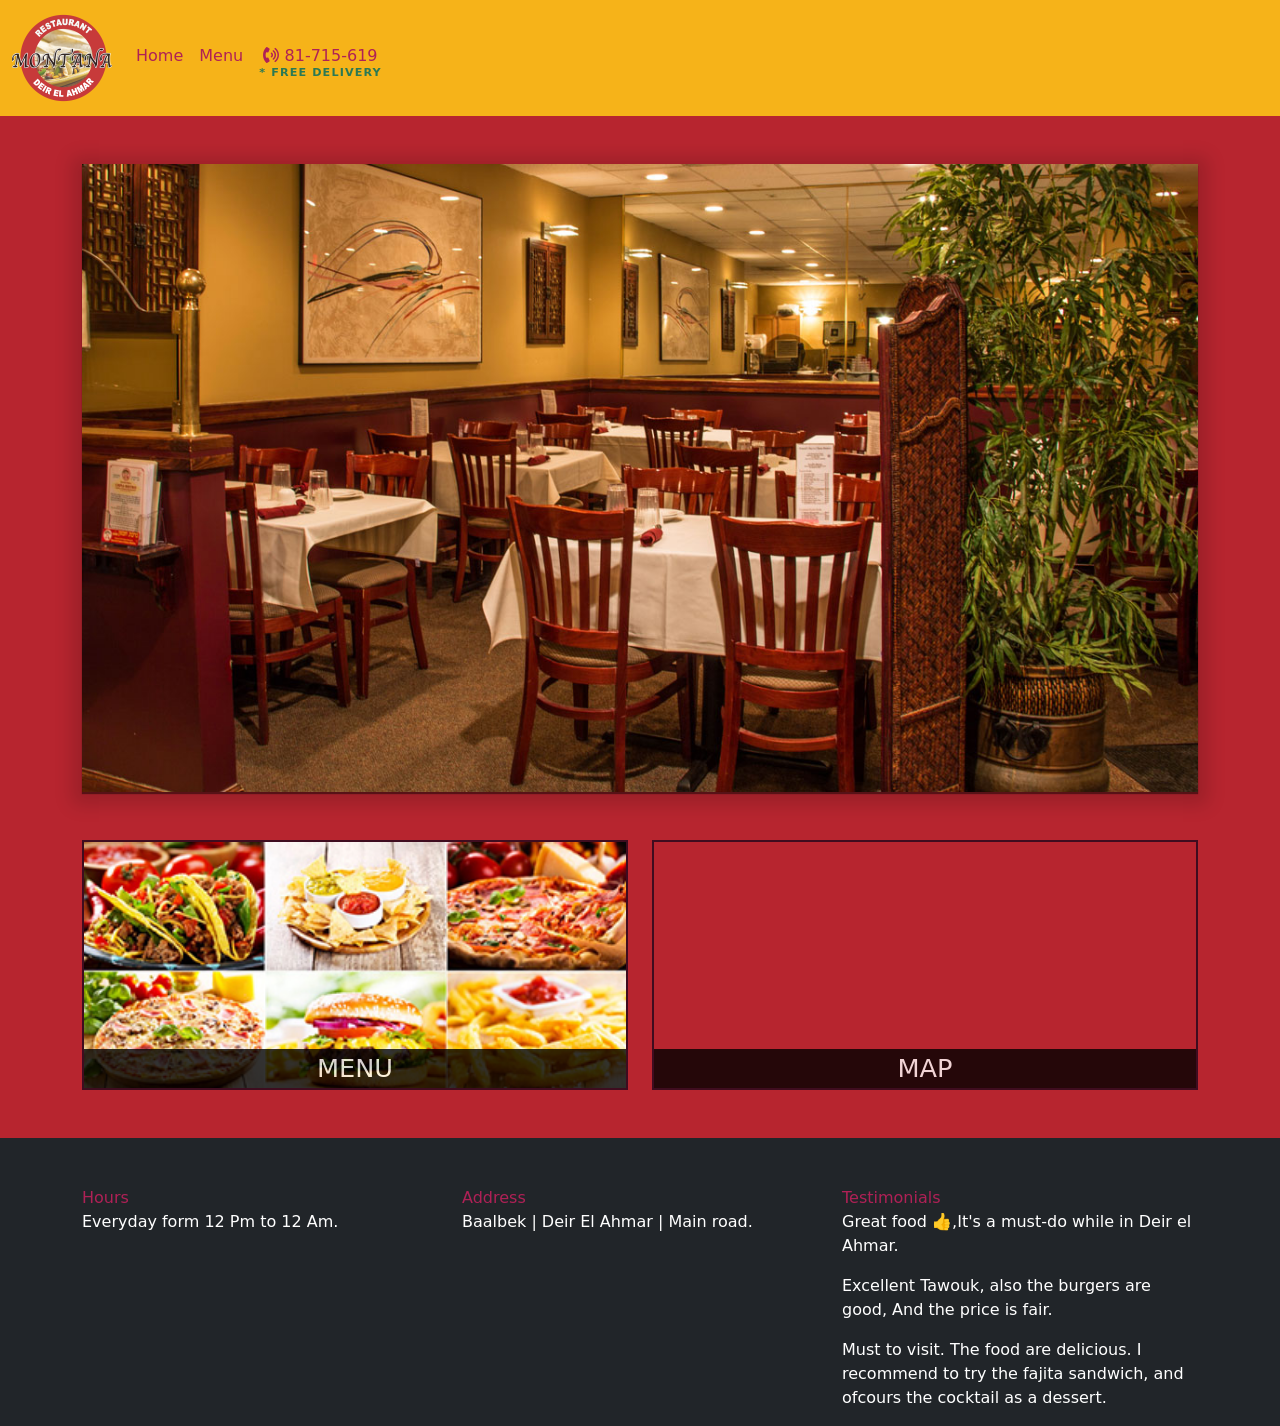
<file: index.html>
<!DOCTYPE html>
<html lang="en">

<head>
    <meta charset="utf-8" />
    <meta http-equiv="X-UA-compatible" content="IE=edge" />
    <meta name="viewport" content="width=device-width, initial-scale=1" />
    <title>Montana Snack</title>
    <link rel="stylesheet" href="css/styles.css" />
    <link href="https://fonts.googleapis.com/css?family=Oxygen:300,400,700&display=swap" rel="stylesheet" />
    <link href="https://cdn.jsdelivr.net/npm/bootstrap@5.0.2/dist/css/bootstrap.min.css" rel="stylesheet" integrity="sha384-EVSTQN3/azprG1Anm3QDgpJLIm9Nao0Yz1ztcQTwFspd3yD65VohhpuuCOmLASjC" crossorigin="anonymous" />
    <link rel="stylesheet" href="https://cdnjs.cloudflare.com/ajax/libs/font-awesome/6.0.0-beta2/css/all.min.css" integrity="sha512-YWzhKL2whUzgiheMoBFwW8CKV4qpHQAEuvilg9FAn5VJUDwKZZxkJNuGM4XkWuk94WCrrwslk8yWNGmY1EduTA==" crossorigin="anonymous" referrerpolicy="no-referrer"
    />
</head>

<body>

    <nav id="header-nav" class="navbar navbar-expand-sm navbar-light bg-primary">
        <div class="container-fluid">
            <img src="images/montana-logo.png" alt="" width="100px">
            <a class="navbar-brand" href="index.html"></a>
            <button class="navbar-toggler" type="button" data-bs-toggle="collapse" data-bs-target="#navbarNav" aria-controls="navbarNav" aria-expanded="false" aria-label="Toggle navigation">
				<span class="navbar-toggler-icon"></span>
			</button>
            <div class="collapse navbar-collapse" id="navbarNav">
                <div class="navbar-nav text-center">
                    <a class="nav-link active wine-color rounded" aria-current="page" href="index.html">Home</a>
                    <a class="nav-link active wine-color rounded" aria-current="page" href="menu-categories.html">Menu</a>
                    <a id="call-btn" class="nav-link rounded p-sm-2 d-sm-block wine-color" href="tel:81-715-619">
                        <span><i class="fas fa-phone-volume"></i></span> 81-715-619
                        <span id="xs-deliver" class="text-center visible-xs d-block">
							* Free Delivery
						</span>
                    </a>
                </div>
            </div>
        </div>
    </nav>

    <div class="container mt-5">
        <div class="mb-5 shadow-box">
            <img src="images/jumbotron_1200.jpg" alt="picutre of the resturant" class="w-100" />
        </div>

        <div id="home-tiles" class="row">
            <div class="col-md-6 col-sm-12">
                <a href="menu-categories.html">
                    <div id="menu-tile">
                        <img src="images/menu-tile.jpg" alt="" class="w-100">
                        <span>menu</span></div>
                </a>
            </div>
            <div class="col-md-6 col-sm-12">
                <a href="https://goo.gl/maps/vPe1sFt5Doreq4SVA" target="_blank">
                    <div id="map-tile">
                        <iframe src="https://www.google.com/maps/embed?pb=!1m18!1m12!1m3!1d105723.64668467492!2d36.113269246273774!3d34.09862536042944!2m3!1f0!2f0!3f0!3m2!1i1024!2i768!4f13.1!3m3!1m2!1s0x1522083609a61d97%3A0x10f3f56c062c01a1!2sMontana%20Snack!5e0!3m2!1sen!2slb!4v1574235359911!5m2!1sen!2slb"
                            width="100%" height="250" frameborder="0" style="border: 0" allowfullscreen=""></iframe>
                        <span>map</span>
                    </div>
                </a>
            </div>
        </div>
    </div>

    <footer class="bg-dark text-white pt-5">
        <div class="container">
            <div class="row text-center text-sm-start">
                <section class="col-sm-4">
                    <span class="wine-color font-weight-bold h6">Hours</span><br /> Everyday form 12 Pm to 12 Am.
                    <hr class="d-sm-none" />
                </section>
                <section class="col-sm-4">
                    <span class="wine-color font-weight-bold h6">Address</span><br /> Baalbek | Deir El Ahmar | Main road.
                    <hr class="d-sm-none" />
                </section>
                <section class="col-sm-4">
                    <span class="wine-color font-weight-bold h6">Testimonials</span><br />
                    <p>Great food 👍,It's a must-do while in Deir el Ahmar.</p>
                    <p>
                        Excellent Tawouk, also the burgers are good, And the price is fair.
                    </p>
                    <p>
                        Must to visit. The food are delicious. I recommend to try the fajita sandwich, and ofcours the cocktail as a dessert.
                    </p>
                </section>
            </div>
        </div>
    </footer>

    <script src="https://cdn.jsdelivr.net/npm/bootstrap@5.0.2/dist/js/bootstrap.bundle.min.js" integrity="sha384-MrcW6ZMFYlzcLA8Nl+NtUVF0sA7MsXsP1UyJoMp4YLEuNSfAP+JcXn/tWtIaxVXM" crossorigin="anonymous"></script>
</body>

</html>
</file>
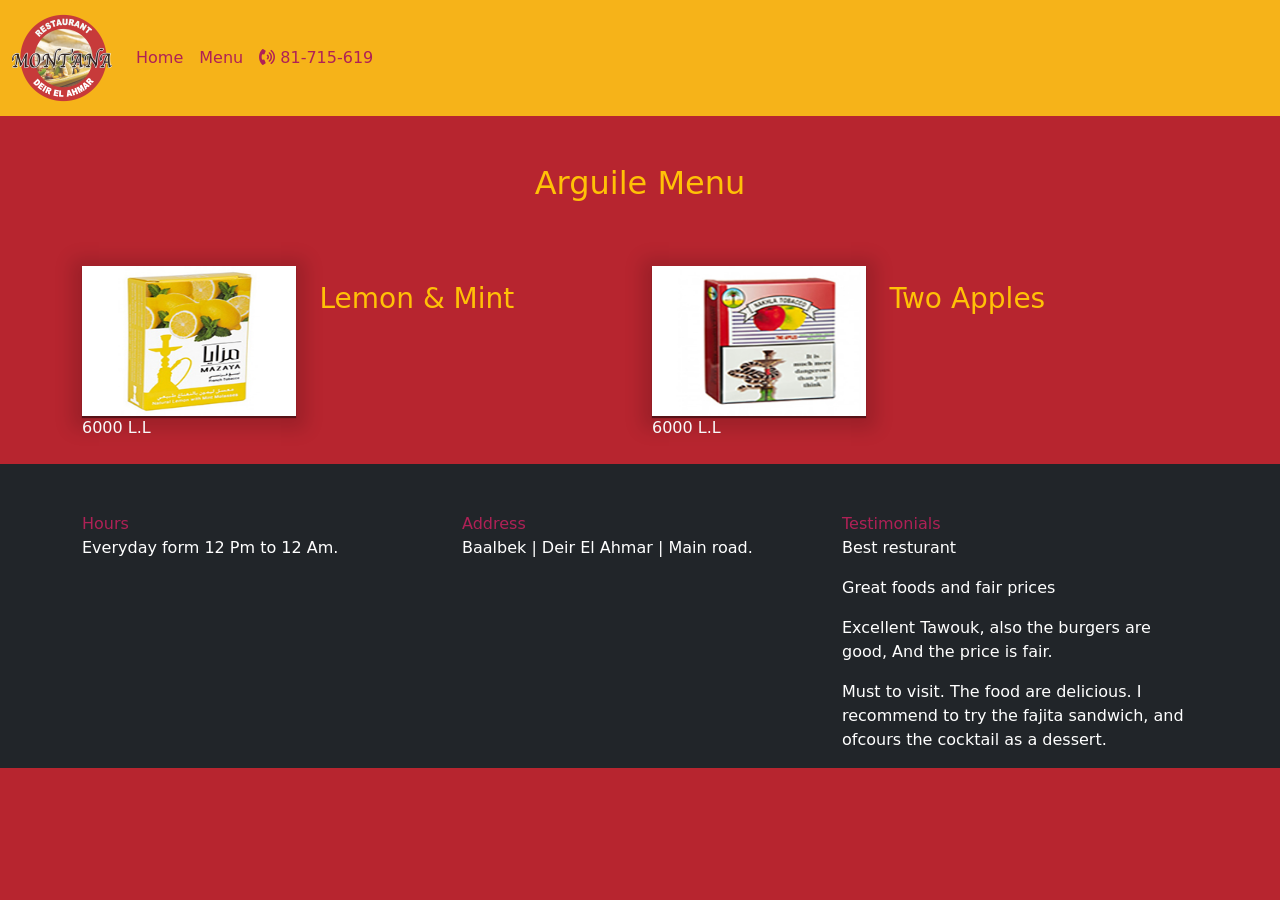
<file: Arguile-menu.html>
<!DOCTYPE html>
<html lang="en">

<head>
    <meta charset="utf-8" />
    <meta http-equiv="X-UA-compatible" content="IE=edge" />
    <meta name="viewport" content="width=device-width, initial-scale=1" />
    <title>Broasted Menu</title>
    <link rel="stylesheet" href="css/styles.css" />
    <link href="https://fonts.googleapis.com/css?family=Oxygen:300,400,700&display=swap" rel="stylesheet" />
    <link href="https://cdn.jsdelivr.net/npm/bootstrap@5.0.2/dist/css/bootstrap.min.css" rel="stylesheet" integrity="sha384-EVSTQN3/azprG1Anm3QDgpJLIm9Nao0Yz1ztcQTwFspd3yD65VohhpuuCOmLASjC" crossorigin="anonymous" />
    <link rel="stylesheet" href="https://cdnjs.cloudflare.com/ajax/libs/font-awesome/6.0.0-beta2/css/all.min.css" integrity="sha512-YWzhKL2whUzgiheMoBFwW8CKV4qpHQAEuvilg9FAn5VJUDwKZZxkJNuGM4XkWuk94WCrrwslk8yWNGmY1EduTA==" crossorigin="anonymous" referrerpolicy="no-referrer"
    />
</head>

<body>
    <nav id="header-nav" class="navbar navbar-expand-sm navbar-light bg-primary">
        <div class="container-fluid">
            <a href="index.html"><img src="images/montana-logo.png" alt="" width="100px"></a>
            <a class="navbar-brand" href="index.html"></a>
            <button class="navbar-toggler" type="button" data-bs-toggle="collapse" data-bs-target="#navbarNav" aria-controls="navbarNav" aria-expanded="false" aria-label="Toggle navigation">
				<span class="navbar-toggler-icon"></span>
			</button>
            <div class="collapse navbar-collapse" id="navbarNav">
                <div class="navbar-nav text-center">
                    <a class="nav-link active wine-color rounded" aria-current="page" href="index.html">Home</a>
                    <a class="nav-link active wine-color rounded" aria-current="page" href="menu-categories.html">Menu</a>
                    <a id="call-btn" class="nav-link rounded p-sm-2 d-sm-block wine-color" href="tel:81-715-619">
                        <span><i class="fas fa-phone-volume"></i></span> 81-715-619
                        <span id="xs-deliver" class="text-center d-sm-none m-auto d-block">
							* Free Delivery
						</span>
                    </a>
                </div>
            </div>
        </div>
    </nav>

    <h2 class="text-center mt-5 text-warning">Arguile Menu</h2>

    <div class="container mt-3 text-light">
        <section class="row">
            <div class="text-center text-sm-start col-md-6 mt-5">
                <div class="row">
                    <div class="col-sm-5">
                        <div class="w-sm-50">
                            <img class="shadow-box w-100" width="250" height="150" src="images/menu/arguile/arguile-lemon-mint.jpg" alt="Item">
                        </div>
                        <div class="menu-item-price">6000 L.L</div>
                    </div>
                    <div class="col-sm-7 mt-3">
                        <h3 class="text-warning">Lemon &amp; Mint</h3>
                    </div>
                </div>
                <hr class="d-sm-none m-auto">
            </div>

            <div class="text-center text-sm-start col-md-6 mt-5">
                <div class="row">
                    <div class="col-sm-5">
                        <div class="w-sm-50">
                            <img class="shadow-box w-100" width="250" height="150" src="images/menu/arguile/arguile-two-apples.jpg" alt="Item">
                        </div>
                        <div class="menu-item-price">6000 L.L</div>
                    </div>
                    <div class="col-sm-7 mt-3">
                        <h3 class="text-warning">Two Apples</h3>
                    </div>
                </div>
                <hr class="d-sm-none m-auto">
            </div>
        </section>
    </div>

    <footer class="bg-dark text-white pt-5 mt-4">
        <div class="container">
            <div class="row text-center text-sm-start">
                <section class="col-sm-4">
                    <span class="wine-color font-weight-bold h6">Hours</span><br /> Everyday form 12 Pm to 12 Am.
                    <hr class="d-sm-none" />
                </section>
                <section class="col-sm-4">
                    <span class="wine-color font-weight-bold h6">Address</span><br /> Baalbek | Deir El Ahmar | Main road.
                    <hr class="d-sm-none" />
                </section>
                <section class="col-sm-4">
                    <span class="wine-color font-weight-bold h6">Testimonials</span><br />
                    <p>Best resturant</p>
                    <p>Great foods and fair prices</p>
                    <p>
                        Excellent Tawouk, also the burgers are good, And the price is fair.
                    </p>
                    <p>
                        Must to visit. The food are delicious. I recommend to try the fajita sandwich, and ofcours the cocktail as a dessert.
                    </p>
                </section>
            </div>
        </div>
    </footer>

    <script src="https://cdn.jsdelivr.net/npm/bootstrap@5.0.2/dist/js/bootstrap.bundle.min.js" integrity="sha384-MrcW6ZMFYlzcLA8Nl+NtUVF0sA7MsXsP1UyJoMp4YLEuNSfAP+JcXn/tWtIaxVXM" crossorigin="anonymous"></script>

</body>

</html>
</file>
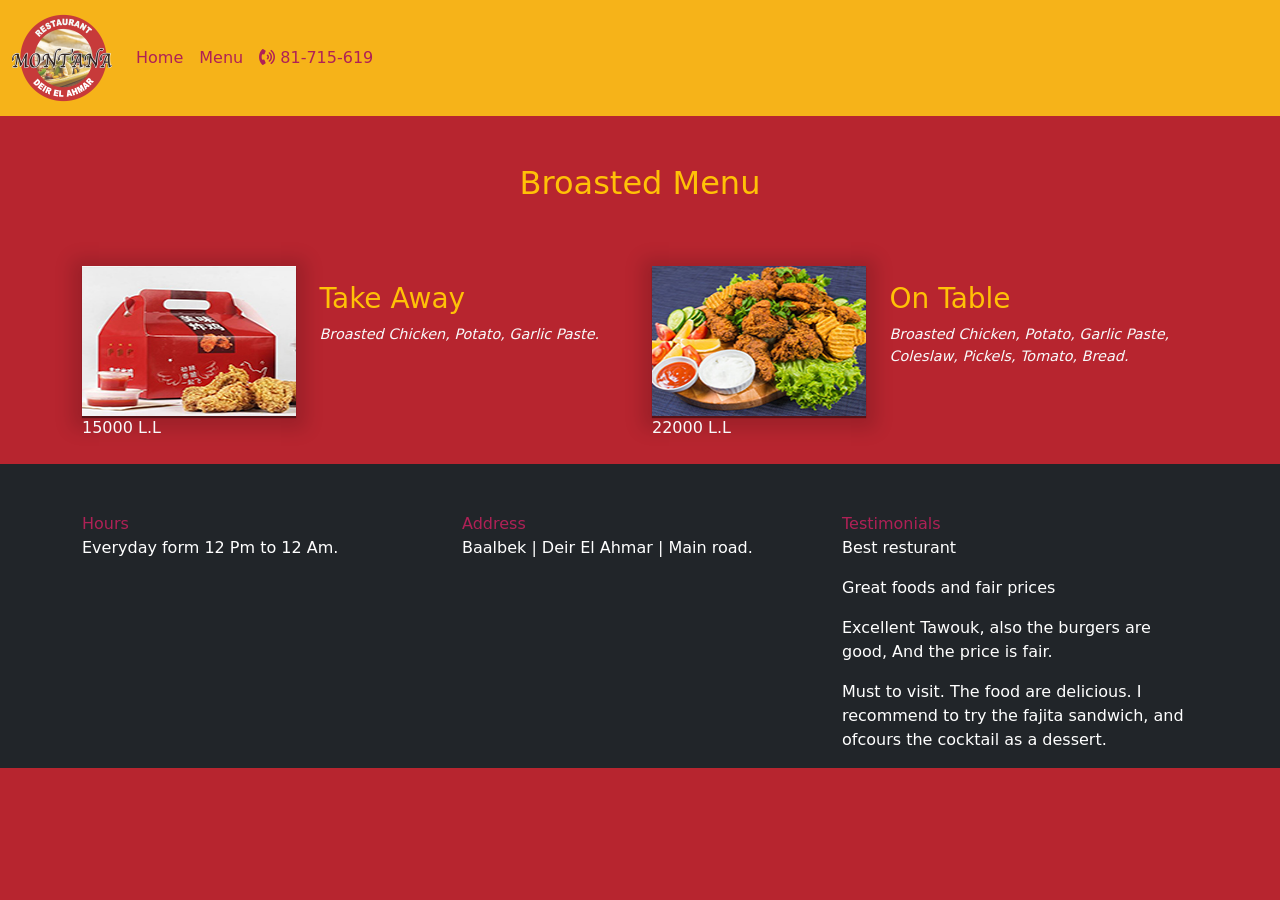
<file: Broasted-menu.html>
<!DOCTYPE html>
<html lang="en">

<head>
    <meta charset="utf-8" />
    <meta http-equiv="X-UA-compatible" content="IE=edge" />
    <meta name="viewport" content="width=device-width, initial-scale=1" />
    <title>Broasted Menu</title>
    <link rel="stylesheet" href="css/styles.css" />
    <link href="https://fonts.googleapis.com/css?family=Oxygen:300,400,700&display=swap" rel="stylesheet" />
    <link href="https://cdn.jsdelivr.net/npm/bootstrap@5.0.2/dist/css/bootstrap.min.css" rel="stylesheet" integrity="sha384-EVSTQN3/azprG1Anm3QDgpJLIm9Nao0Yz1ztcQTwFspd3yD65VohhpuuCOmLASjC" crossorigin="anonymous" />
    <link rel="stylesheet" href="https://cdnjs.cloudflare.com/ajax/libs/font-awesome/6.0.0-beta2/css/all.min.css" integrity="sha512-YWzhKL2whUzgiheMoBFwW8CKV4qpHQAEuvilg9FAn5VJUDwKZZxkJNuGM4XkWuk94WCrrwslk8yWNGmY1EduTA==" crossorigin="anonymous" referrerpolicy="no-referrer"
    />
</head>

<body>
    <nav id="header-nav" class="navbar navbar-expand-sm navbar-light bg-primary">
        <div class="container-fluid">
            <a href="index.html"><img src="images/montana-logo.png" alt="" width="100px"></a>
            <a class="navbar-brand" href="index.html"></a>
            <button class="navbar-toggler" type="button" data-bs-toggle="collapse" data-bs-target="#navbarNav" aria-controls="navbarNav" aria-expanded="false" aria-label="Toggle navigation">
				<span class="navbar-toggler-icon"></span>
			</button>
            <div class="collapse navbar-collapse" id="navbarNav">
                <div class="navbar-nav text-center">
                    <a class="nav-link active wine-color rounded" aria-current="page" href="index.html">Home</a>
                    <a class="nav-link active wine-color rounded" aria-current="page" href="menu-categories.html">Menu</a>
                    <a id="call-btn" class="nav-link rounded p-sm-2 d-sm-block wine-color" href="tel:81-715-619">
                        <span><i class="fas fa-phone-volume"></i></span> 81-715-619
                        <span id="xs-deliver" class="text-center d-sm-none m-auto d-block">
							* Free Delivery
						</span>
                    </a>
                </div>
            </div>
        </div>
    </nav>

    <h2 class="text-center mt-5 text-warning">Broasted Menu</h2>

    <div class="container mt-3 text-light">
        <section class="row">
            <div class="text-center text-sm-start col-md-6 mt-5">
                <div class="row">
                    <div class="col-sm-5">
                        <div class="w-sm-50">
                            <img class="shadow-box w-100" width="250" height="150" src="images/menu/broasted/broasted-takeaway.jpg" alt="Item">
                        </div>
                        <div class="menu-item-price">15000 L.L</div>
                    </div>
                    <div class="col-sm-7 mt-3">
                        <h3 class="text-warning">Take Away</h3>
                        <p class="menu-item-details">Broasted Chicken, Potato, Garlic Paste.</p>
                    </div>
                </div>
                <hr class="d-sm-none m-auto">
            </div>

            <div class="text-center text-sm-start col-md-6 mt-5">
                <div class="row">
                    <div class="col-sm-5">
                        <div class="w-sm-50">
                            <img class="shadow-box w-100" width="250" height="150" src="images/menu/broasted/broasted-on-table.jpg" alt="Item">
                        </div>
                        <div class="menu-item-price">22000 L.L</div>
                    </div>
                    <div class="col-sm-7 mt-3">
                        <h3 class="text-warning">On Table</h3>
                        <p class="menu-item-details">Broasted Chicken, Potato, Garlic Paste, Coleslaw, Pickels, Tomato, Bread.</p>
                    </div>
                </div>
                <hr class="d-sm-none m-auto">
            </div>
        </section>
    </div>

    <footer class="bg-dark text-white pt-5 mt-4">
        <div class="container">
            <div class="row text-center text-sm-start">
                <section class="col-sm-4">
                    <span class="wine-color font-weight-bold h6">Hours</span><br /> Everyday form 12 Pm to 12 Am.
                    <hr class="d-sm-none" />
                </section>
                <section class="col-sm-4">
                    <span class="wine-color font-weight-bold h6">Address</span><br /> Baalbek | Deir El Ahmar | Main road.
                    <hr class="d-sm-none" />
                </section>
                <section class="col-sm-4">
                    <span class="wine-color font-weight-bold h6">Testimonials</span><br />
                    <p>Best resturant</p>
                    <p>Great foods and fair prices</p>
                    <p>
                        Excellent Tawouk, also the burgers are good, And the price is fair.
                    </p>
                    <p>
                        Must to visit. The food are delicious. I recommend to try the fajita sandwich, and ofcours the cocktail as a dessert.
                    </p>
                </section>
            </div>
        </div>
    </footer>

    <script src="https://cdn.jsdelivr.net/npm/bootstrap@5.0.2/dist/js/bootstrap.bundle.min.js" integrity="sha384-MrcW6ZMFYlzcLA8Nl+NtUVF0sA7MsXsP1UyJoMp4YLEuNSfAP+JcXn/tWtIaxVXM" crossorigin="anonymous"></script>

</body>

</html>
</file>
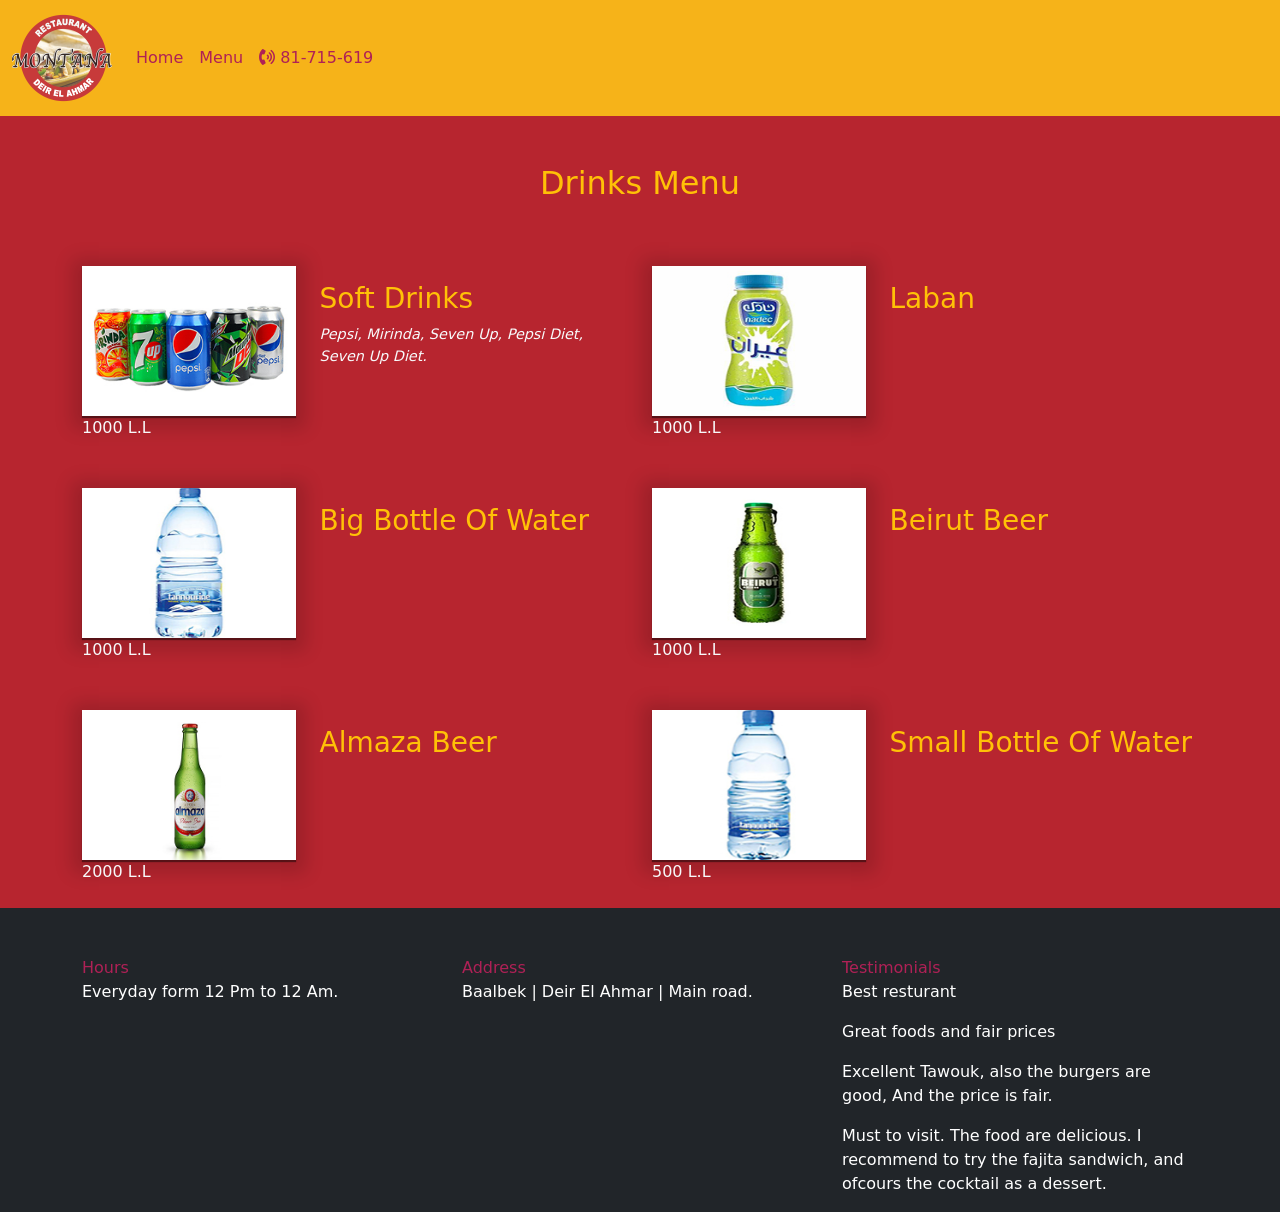
<file: Drinks-menu.html>
<!DOCTYPE html>
<html lang="en">

<head>
    <meta charset="utf-8" />
    <meta http-equiv="X-UA-compatible" content="IE=edge" />
    <meta name="viewport" content="width=device-width, initial-scale=1" />
    <title>Broasted Menu</title>
    <link rel="stylesheet" href="css/styles.css" />
    <link href="https://fonts.googleapis.com/css?family=Oxygen:300,400,700&display=swap" rel="stylesheet" />
    <link href="https://cdn.jsdelivr.net/npm/bootstrap@5.0.2/dist/css/bootstrap.min.css" rel="stylesheet" integrity="sha384-EVSTQN3/azprG1Anm3QDgpJLIm9Nao0Yz1ztcQTwFspd3yD65VohhpuuCOmLASjC" crossorigin="anonymous" />
    <link rel="stylesheet" href="https://cdnjs.cloudflare.com/ajax/libs/font-awesome/6.0.0-beta2/css/all.min.css" integrity="sha512-YWzhKL2whUzgiheMoBFwW8CKV4qpHQAEuvilg9FAn5VJUDwKZZxkJNuGM4XkWuk94WCrrwslk8yWNGmY1EduTA==" crossorigin="anonymous" referrerpolicy="no-referrer"
    />
</head>

<body>
    <nav id="header-nav" class="navbar navbar-expand-sm navbar-light bg-primary">
        <div class="container-fluid">
            <a href="index.html"><img src="images/montana-logo.png" alt="" width="100px"></a>
            <a class="navbar-brand" href="index.html"></a>
            <button class="navbar-toggler" type="button" data-bs-toggle="collapse" data-bs-target="#navbarNav" aria-controls="navbarNav" aria-expanded="false" aria-label="Toggle navigation">
				<span class="navbar-toggler-icon"></span>
			</button>
            <div class="collapse navbar-collapse" id="navbarNav">
                <div class="navbar-nav text-center">
                    <a class="nav-link active wine-color rounded" aria-current="page" href="index.html">Home</a>
                    <a class="nav-link active wine-color rounded" aria-current="page" href="menu-categories.html">Menu</a>
                    <a id="call-btn" class="nav-link rounded p-sm-2 d-sm-block wine-color" href="tel:81-715-619">
                        <span><i class="fas fa-phone-volume"></i></span> 81-715-619
                        <span id="xs-deliver" class="text-center d-sm-none m-auto d-block">
							* Free Delivery
						</span>
                    </a>
                </div>
            </div>
        </div>
    </nav>

    <h2 class="text-center mt-5 text-warning">Drinks Menu</h2>

    <div class="container mt-3 text-light">
        <section class="row">
            <div class="text-center text-sm-start col-md-6 mt-5">
                <div class="row">
                    <div class="col-sm-5">
                        <div class="w-sm-50">
                            <img class="shadow-box w-100" width="250" height="150" src="images/menu/drinks/soft-drinks.jpg" alt="Item">
                        </div>
                        <div class="menu-item-price">1000 L.L</div>
                    </div>
                    <div class="col-sm-7 mt-3">
                        <h3 class="text-warning">Soft Drinks</h3>
                        <p class="menu-item-details">Pepsi, Mirinda, Seven Up, Pepsi Diet, Seven Up Diet.</p>
                    </div>
                </div>
                <hr class="d-sm-none m-auto">
            </div>

            <div class="text-center text-sm-start col-md-6 mt-5">
                <div class="row">
                    <div class="col-sm-5">
                        <div class="w-sm-50">
                            <img class="shadow-box w-100" width="250" height="150" src="images/menu/drinks/laban.jpg" alt="Item">
                        </div>
                        <div class="menu-item-price">1000 L.L</div>
                    </div>
                    <div class="col-sm-7 mt-3">
                        <h3 class="text-warning">Laban</h3>
                    </div>
                    <hr class="d-sm-none m-auto">
                </div>
            </div>

            <div class="text-center text-sm-start col-md-6 mt-5">
                <div class="row">
                    <div class="col-sm-5">
                        <div class="w-sm-50">
                            <img class="shadow-box w-100" width="250" height="150" src="images/menu/drinks/water-big.jpg" alt="Item">
                        </div>
                        <div class="menu-item-price">1000 L.L</div>
                    </div>
                    <div class="col-sm-7 mt-3">
                        <h3 class="text-warning">Big Bottle Of Water</h3>
                    </div>
                    <hr class="d-sm-none m-auto">
                </div>
            </div>

            <div class="text-center text-sm-start col-md-6 mt-5">
                <div class="row">
                    <div class="col-sm-5">
                        <div class="w-sm-50">
                            <img class="shadow-box w-100" width="250" height="150" src="images/menu/drinks/beirut-beer.jpg" alt="Item">
                        </div>
                        <div class="menu-item-price">1000 L.L</div>
                    </div>
                    <div class="col-sm-7 mt-3">
                        <h3 class="text-warning">Beirut Beer</h3>
                    </div>
                    <hr class="d-sm-none m-auto">
                </div>
            </div>

            <div class="text-center text-sm-start col-md-6 mt-5">
                <div class="row">
                    <div class="col-sm-5">
                        <div class="w-sm-50">
                            <img class="shadow-box w-100" width="250" height="150" src="images/menu/drinks/lamaza-beer.jpg" alt="Item">
                        </div>
                        <div class="menu-item-price">2000 L.L</div>
                    </div>
                    <div class="col-sm-7 mt-3">
                        <h3 class="text-warning">Almaza Beer</h3>
                    </div>
                    <hr class="d-sm-none m-auto">
                </div>
            </div>

            <div class="text-center text-sm-start col-md-6 mt-5">
                <div class="row">
                    <div class="col-sm-5">
                        <div class="w-sm-50">
                            <img class="shadow-box w-100" width="250" height="150" src="images/menu/drinks/wate-small.jpg" alt="Item">
                        </div>
                        <div class="menu-item-price">500 L.L</div>
                    </div>
                    <div class="col-sm-7 mt-3">
                        <h3 class="text-warning">Small Bottle Of Water</h3>
                    </div>
                    <hr class="d-sm-none m-auto">
                </div>
            </div>
        </section>
    </div>

    <footer class="bg-dark text-white pt-5 mt-4">
        <div class="container">
            <div class="row text-center text-sm-start">
                <section class="col-sm-4">
                    <span class="wine-color font-weight-bold h6">Hours</span><br /> Everyday form 12 Pm to 12 Am.
                    <hr class="d-sm-none" />
                </section>
                <section class="col-sm-4">
                    <span class="wine-color font-weight-bold h6">Address</span><br /> Baalbek | Deir El Ahmar | Main road.
                    <hr class="d-sm-none" />
                </section>
                <section class="col-sm-4">
                    <span class="wine-color font-weight-bold h6">Testimonials</span><br />
                    <p>Best resturant</p>
                    <p>Great foods and fair prices</p>
                    <p>
                        Excellent Tawouk, also the burgers are good, And the price is fair.
                    </p>
                    <p>
                        Must to visit. The food are delicious. I recommend to try the fajita sandwich, and ofcours the cocktail as a dessert.
                    </p>
                </section>
            </div>
        </div>
    </footer>

    <script src="https://cdn.jsdelivr.net/npm/bootstrap@5.0.2/dist/js/bootstrap.bundle.min.js" integrity="sha384-MrcW6ZMFYlzcLA8Nl+NtUVF0sA7MsXsP1UyJoMp4YLEuNSfAP+JcXn/tWtIaxVXM" crossorigin="anonymous"></script>

</body>

</html>
</file>
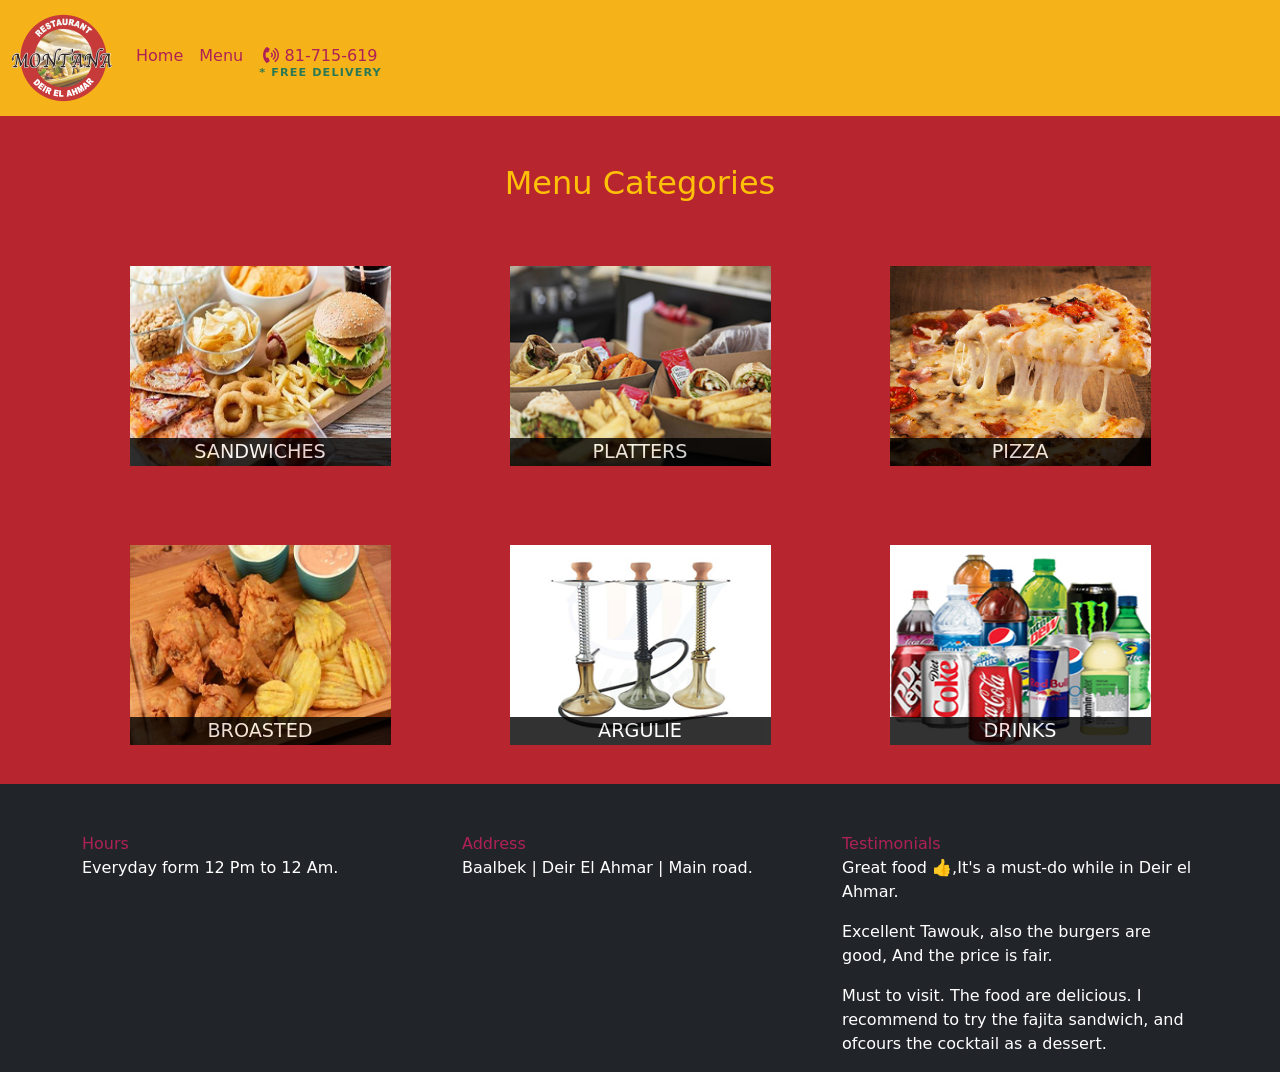
<file: menu-categories.html>
<!DOCTYPE html>
<html lang="en">

<head>
    <meta charset="utf-8" />
    <meta http-equiv="X-UA-compatible" content="IE=edge" />
    <meta name="viewport" content="width=device-width, initial-scale=1" />
    <title>Menu Categories</title>
    <link rel="stylesheet" href="css/styles.css" />
    <link href="https://fonts.googleapis.com/css?family=Oxygen:300,400,700&display=swap" rel="stylesheet" />
    <link href="https://cdn.jsdelivr.net/npm/bootstrap@5.0.2/dist/css/bootstrap.min.css" rel="stylesheet" integrity="sha384-EVSTQN3/azprG1Anm3QDgpJLIm9Nao0Yz1ztcQTwFspd3yD65VohhpuuCOmLASjC" crossorigin="anonymous" />
    <link rel="stylesheet" href="https://cdnjs.cloudflare.com/ajax/libs/font-awesome/6.0.0-beta2/css/all.min.css" integrity="sha512-YWzhKL2whUzgiheMoBFwW8CKV4qpHQAEuvilg9FAn5VJUDwKZZxkJNuGM4XkWuk94WCrrwslk8yWNGmY1EduTA==" crossorigin="anonymous" referrerpolicy="no-referrer"
    />
</head>

<body>
    <nav id="header-nav" class="navbar navbar-expand-sm navbar-light bg-primary">
        <div class="container-fluid">
            <a href="index.html"><img src="images/montana-logo.png" alt="" width="100px"></a>
            <a class="navbar-brand" href="index.html"></a>
            <button class="navbar-toggler" type="button" data-bs-toggle="collapse" data-bs-target="#navbarNav" aria-controls="navbarNav" aria-expanded="false" aria-label="Toggle navigation">
                <span class="navbar-toggler-icon"></span>
            </button>
            <div class="collapse navbar-collapse" id="navbarNav">
                <div class="navbar-nav text-center">
                    <a class="nav-link active wine-color rounded" aria-current="page" href="index.html">Home</a>
                    <a class="nav-link active wine-color rounded" aria-current="page" href="menu-categories.html">Menu</a>
                    <a id="call-btn" class="nav-link rounded p-sm-2 d-sm-block wine-color" href="tel:81-715-619">
                        <span><i class="fas fa-phone-volume"></i></span> 81-715-619
                        <span id="xs-deliver" class="text-center visible-xs d-block">
                            * Free Delivery
                        </span>
                    </a>
                </div>
            </div>
        </div>
    </nav>

    <h2 class="text-center mt-5 text-warning">Menu Categories</h2>
    <div class="container mt-3 text-warning">
        <div class="row not-flex mb-3">
            <div class="col-sm-4 col-md-3 w-sm-50 m-auto mt-5">
                <a href="sandwiches-menu.html">
                    <div class="category-tile">
                        <img src="images/sandwiches-menu.jpg" class="w-100 h-100" alt="Sandwiches">
                        <span>Sandwiches</span>
                    </div>
                </a>
            </div>

            <div class="col-sm-4 col-md-3 w-sm-50 m-auto mt-5">
                <a href="platters-menu.html">
                    <div class="category-tile">
                        <img src="images/plates-menu.jpg" class="w-100 h-100" alt="Plates">
                        <span>Platters</span>
                    </div>
                </a>
            </div>

            <div class="col-sm-4 col-md-3 w-sm-50 m-auto mt-5">
                <a href="Pizza-menu.html">
                    <div class="category-tile">
                        <img src="images/pizza-menu.jpg" class="w-100 h-100" alt="Pizza">
                        <span>Pizza</span>
                    </div>
                </a>
            </div>
        </div>
        <div class="row not-flex">
            <div class="col-sm-4 col-md-3 w-sm-50 m-auto mt-5">
                <a href="Broasted-menu.html">
                    <div class="category-tile">
                        <img src="images/broasted-menu.jpg" class="w-100 h-100" alt="Broasted">
                        <span>Broasted</span>
                    </div>
                </a>
            </div>

            <div class="col-sm-4 col-md-3 w-sm-50 m-auto mt-5">
                <a href="Arguile-menu.html">
                    <div class="category-tile">
                        <img src="images/arguile-menu.jpg" class="w-100 h-100" alt="Broasted">
                        <span>Argulie</span>
                    </div>
                </a>
            </div>

            <div class="col-sm-4 col-md-3 w-sm-50 m-auto mt-5">
                <a href="Drinks-menu.html">
                    <div class="category-tile">
                        <img src="images/drinks-menu.jpg" class="w-100 h-100" alt="Broasted">
                        <span>Drinks</span>
                    </div>
                </a>
            </div>
        </div>
    </div>
    <!-- End of main content -->

    <footer class="bg-dark text-white pt-5 mt-4">
        <div class="container">
            <div class="row text-center text-sm-start">
                <section class="col-sm-4">
                    <span class="wine-color font-weight-bold h6">Hours</span><br /> Everyday form 12 Pm to 12 Am.
                    <hr class="d-sm-none" />
                </section>
                <section class="col-sm-4">
                    <span class="wine-color font-weight-bold h6">Address</span><br /> Baalbek | Deir El Ahmar | Main road.
                    <hr class="d-sm-none" />
                </section>
                <section class="col-sm-4">
                    <span class="wine-color font-weight-bold h6">Testimonials</span><br />
                    <p>Great food 👍,It's a must-do while in Deir el Ahmar.</p>
                    <p>
                        Excellent Tawouk, also the burgers are good, And the price is fair.
                    </p>
                    <p>
                        Must to visit. The food are delicious. I recommend to try the fajita sandwich, and ofcours the cocktail as a dessert.
                    </p>
                </section>
            </div>
        </div>
    </footer>

    <script src="https://cdn.jsdelivr.net/npm/bootstrap@5.0.2/dist/js/bootstrap.bundle.min.js" integrity="sha384-MrcW6ZMFYlzcLA8Nl+NtUVF0sA7MsXsP1UyJoMp4YLEuNSfAP+JcXn/tWtIaxVXM" crossorigin="anonymous"></script>

</body>

</html>
</file>
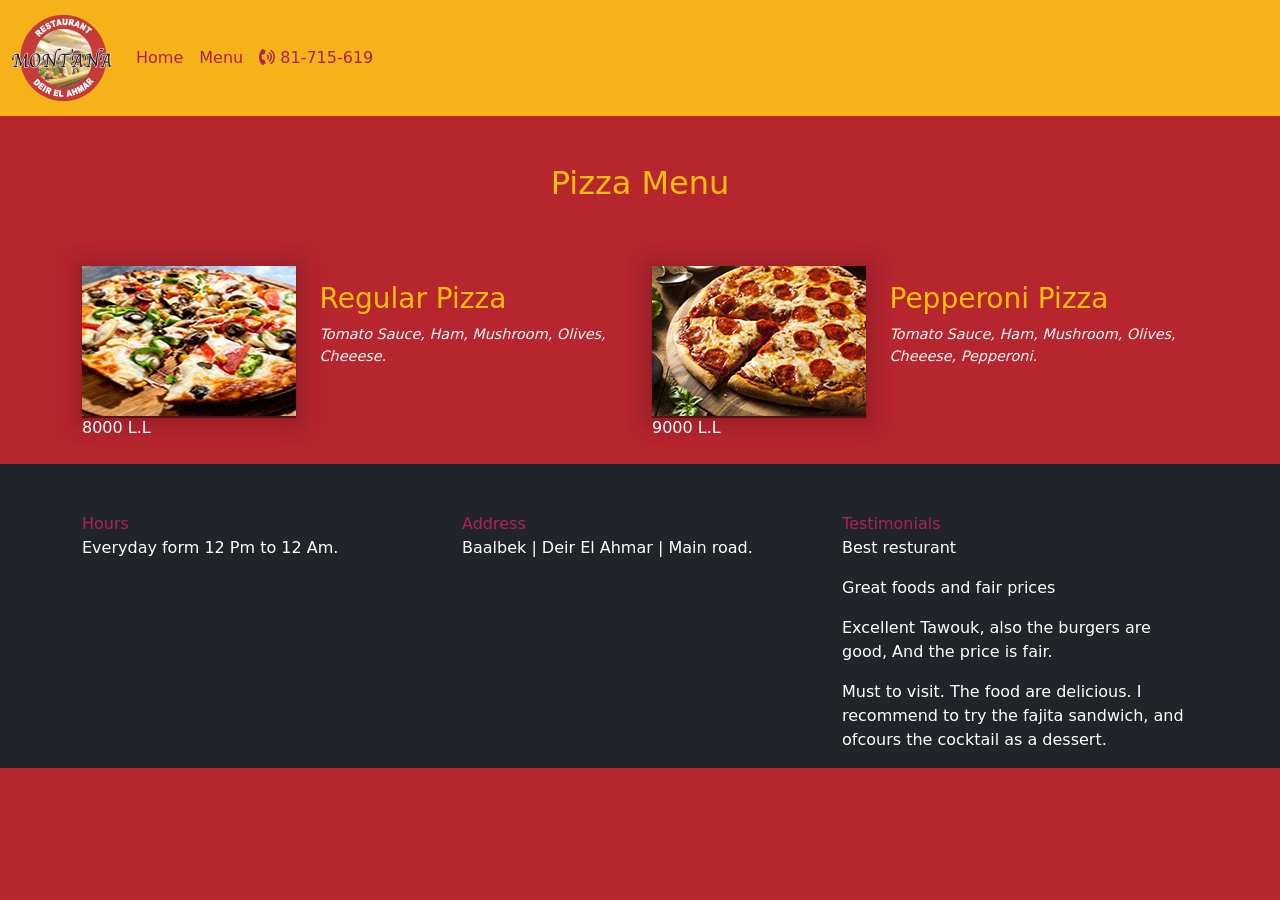
<file: Pizza-menu.html>
<!DOCTYPE html>
<html lang="en">

<head>
    <meta charset="utf-8" />
    <meta http-equiv="X-UA-compatible" content="IE=edge" />
    <meta name="viewport" content="width=device-width, initial-scale=1" />
    <title>Pizza Menu</title>
    <link rel="stylesheet" href="css/styles.css" />
    <link href="https://fonts.googleapis.com/css?family=Oxygen:300,400,700&display=swap" rel="stylesheet" />
    <link href="https://cdn.jsdelivr.net/npm/bootstrap@5.0.2/dist/css/bootstrap.min.css" rel="stylesheet" integrity="sha384-EVSTQN3/azprG1Anm3QDgpJLIm9Nao0Yz1ztcQTwFspd3yD65VohhpuuCOmLASjC" crossorigin="anonymous" />
    <link rel="stylesheet" href="https://cdnjs.cloudflare.com/ajax/libs/font-awesome/6.0.0-beta2/css/all.min.css" integrity="sha512-YWzhKL2whUzgiheMoBFwW8CKV4qpHQAEuvilg9FAn5VJUDwKZZxkJNuGM4XkWuk94WCrrwslk8yWNGmY1EduTA==" crossorigin="anonymous" referrerpolicy="no-referrer"
    />
</head>

<body>
    <nav id="header-nav" class="navbar navbar-expand-sm navbar-light bg-primary">
        <div class="container-fluid">
            <a href="index.html"><img src="images/montana-logo.png" alt="" width="100px"></a>
            <a class="navbar-brand" href="index.html"></a>
            <button class="navbar-toggler" type="button" data-bs-toggle="collapse" data-bs-target="#navbarNav" aria-controls="navbarNav" aria-expanded="false" aria-label="Toggle navigation">
				<span class="navbar-toggler-icon"></span>
			</button>
            <div class="collapse navbar-collapse" id="navbarNav">
                <div class="navbar-nav text-center">
                    <a class="nav-link active wine-color rounded" aria-current="page" href="index.html">Home</a>
                    <a class="nav-link active wine-color rounded" aria-current="page" href="menu-categories.html">Menu</a>
                    <a id="call-btn" class="nav-link rounded p-sm-2 d-sm-block wine-color" href="tel:81-715-619">
                        <span><i class="fas fa-phone-volume"></i></span> 81-715-619
                        <span id="xs-deliver" class="text-center d-sm-none m-auto d-block">
							* Free Delivery
						</span>
                    </a>
                </div>
            </div>
        </div>
    </nav>

    <h2 class="text-center mt-5 text-warning">Pizza Menu</h2>

    <div class="container mt-3 text-light">
        <section class="row">
            <div class="text-center text-sm-start col-md-6 mt-5">
                <div class="row">
                    <div class="col-sm-5">
                        <div class="w-sm-50">
                            <img class="shadow-box w-100" width="250" height="150" src="images/menu/pizza/regular-pizza.jpg" alt="Item">
                        </div>
                        <div class="menu-item-price">8000 L.L</div>
                    </div>
                    <div class="col-sm-7">
                        <h3 class="text-warning mt-3">Regular Pizza</h3>
                        <p class="menu-item-details">Tomato Sauce, Ham, Mushroom, Olives, Cheeese.</p>
                    </div>
                </div>
                <hr class="d-sm-none m-auto" />
            </div>

            <div class="text-center text-sm-start col-md-6 mt-5">
                <div class="row">
                    <div class="col-sm-5">
                        <div class="w-sm-50">
                            <img class="shadow-box w-100" width="250" height="150" src="images/menu/pizza/pepperoni-pizza.jpg" alt="Item">
                        </div>
                        <div class="menu-item-price">9000 L.L</div>
                    </div>
                    <div class="col-sm-7">
                        <h3 class="text-warning mt-3">Pepperoni Pizza</h3>
                        <p class="menu-item-details">Tomato Sauce, Ham, Mushroom, Olives, Cheeese, Pepperoni.</p>
                    </div>
                </div>
                <hr class="d-sm-none m-auto" />
            </div>
        </section>
    </div>

    <footer class="bg-dark text-white pt-5 mt-4">
        <div class="container">
            <div class="row text-center text-sm-start">
                <section class="col-sm-4">
                    <span class="wine-color font-weight-bold h6">Hours</span><br /> Everyday form 12 Pm to 12 Am.
                    <hr class="d-sm-none" />
                </section>
                <section class="col-sm-4">
                    <span class="wine-color font-weight-bold h6">Address</span><br /> Baalbek | Deir El Ahmar | Main road.
                    <hr class="d-sm-none" />
                </section>
                <section class="col-sm-4">
                    <span class="wine-color font-weight-bold h6">Testimonials</span><br />
                    <p>Best resturant</p>
                    <p>Great foods and fair prices</p>
                    <p>
                        Excellent Tawouk, also the burgers are good, And the price is fair.
                    </p>
                    <p>
                        Must to visit. The food are delicious. I recommend to try the fajita sandwich, and ofcours the cocktail as a dessert.
                    </p>
                </section>
            </div>
        </div>
    </footer>

    <script src="https://cdn.jsdelivr.net/npm/bootstrap@5.0.2/dist/js/bootstrap.bundle.min.js" integrity="sha384-MrcW6ZMFYlzcLA8Nl+NtUVF0sA7MsXsP1UyJoMp4YLEuNSfAP+JcXn/tWtIaxVXM" crossorigin="anonymous"></script>
</body>

</html>
</file>
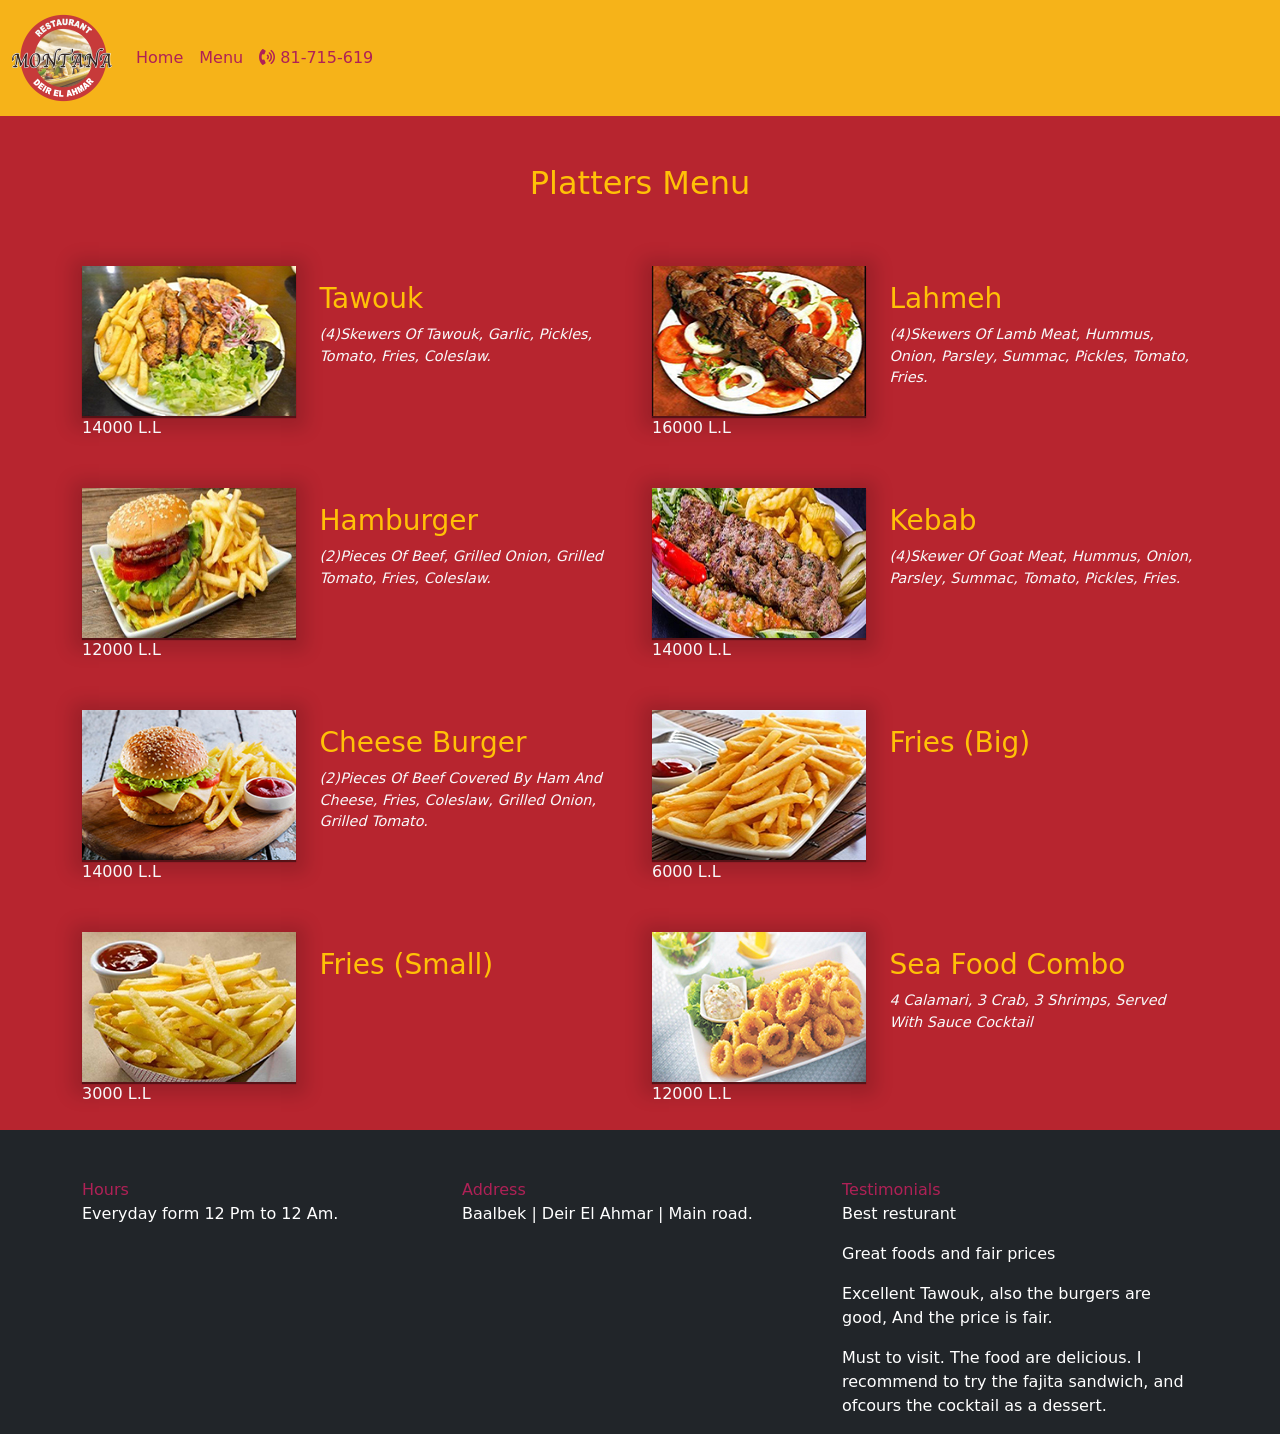
<file: platters-menu.html>
<!DOCTYPE html>
<html lang="en">

<head>
    <meta charset="utf-8" />
    <meta http-equiv="X-UA-compatible" content="IE=edge" />
    <meta name="viewport" content="width=device-width, initial-scale=1" />
    <title>Platters Menu</title>
    <link rel="stylesheet" href="css/styles.css" />
    <link href="https://fonts.googleapis.com/css?family=Oxygen:300,400,700&display=swap" rel="stylesheet" />
    <link href="https://cdn.jsdelivr.net/npm/bootstrap@5.0.2/dist/css/bootstrap.min.css" rel="stylesheet" integrity="sha384-EVSTQN3/azprG1Anm3QDgpJLIm9Nao0Yz1ztcQTwFspd3yD65VohhpuuCOmLASjC" crossorigin="anonymous" />
    <link rel="stylesheet" href="https://cdnjs.cloudflare.com/ajax/libs/font-awesome/6.0.0-beta2/css/all.min.css" integrity="sha512-YWzhKL2whUzgiheMoBFwW8CKV4qpHQAEuvilg9FAn5VJUDwKZZxkJNuGM4XkWuk94WCrrwslk8yWNGmY1EduTA==" crossorigin="anonymous" referrerpolicy="no-referrer"
    />
</head>

<body>
    <nav id="header-nav" class="navbar navbar-expand-sm navbar-light bg-primary">
        <div class="container-fluid">
            <a href="index.html"><img src="images/montana-logo.png" alt="" width="100px"></a>
            <a class="navbar-brand" href="index.html"></a>
            <button class="navbar-toggler" type="button" data-bs-toggle="collapse" data-bs-target="#navbarNav" aria-controls="navbarNav" aria-expanded="false" aria-label="Toggle navigation">
				<span class="navbar-toggler-icon"></span>
			</button>
            <div class="collapse navbar-collapse" id="navbarNav">
                <div class="navbar-nav text-center">
                    <a class="nav-link active wine-color rounded" aria-current="page" href="index.html">Home</a>
                    <a class="nav-link active wine-color rounded" aria-current="page" href="menu-categories.html">Menu</a>
                    <a id="call-btn" class="nav-link rounded p-sm-2 d-sm-block wine-color" href="tel:81-715-619">
                        <span><i class="fas fa-phone-volume"></i></span> 81-715-619
                        <span id="xs-deliver" class="text-center d-sm-none m-auto d-block">
							* Free Delivery
						</span>
                    </a>
                </div>
            </div>
        </div>
    </nav>

    <h2 class="text-center mt-5 text-warning">Platters Menu</h2>

    <div class="container mt-3 text-light">
        <section class="row">
            <div class="text-center text-sm-start col-md-6 mt-5">
                <div class="row">
                    <div class="col-sm-5">
                        <div class="w-sm-50">
                            <img class="shadow-box w-100" width="250" height="150" src="images/menu/plates/tawouk-plate.jpg" alt="Item">
                        </div>
                        <div class="menu-item-price">14000 L.L</div>
                    </div>
                    <div class="col-sm-7 mt-3">
                        <h3 class="text-warning">Tawouk</h3>
                        <p class="menu-item-details">(4)Skewers Of Tawouk, Garlic, Pickles, Tomato, Fries, Coleslaw.</p>
                    </div>
                </div>
                <hr class="d-sm-none m-auto">
            </div>

            <div class="text-center text-sm-start col-md-6 mt-5">
                <div class="row">
                    <div class="col-sm-5">
                        <div class="w-sm-50">
                            <img class="shadow-box w-100" width="250" height="150" src="images/menu/plates/lahmeh-plate.jpg" alt="Item">
                        </div>
                        <div class="menu-item-price">16000 L.L</div>
                    </div>
                    <div class="col-sm-7 mt-3">
                        <h3 class="text-warning">Lahmeh</h3>
                        <p class="menu-item-details">(4)Skewers Of Lamb Meat, Hummus, Onion, Parsley, Summac, Pickles, Tomato, Fries.</p>
                    </div>
                </div>
                <hr class="d-sm-none m-auto">
            </div>

            <div class="text-center text-sm-start col-md-6 mt-5">
                <div class="row">
                    <div class="col-sm-5">
                        <div class="w-sm-50">
                            <img class="shadow-box w-100" width="250" height="150" src="images/menu/plates/hamburger-plate.jpg" alt="Item">
                        </div>
                        <div class="menu-item-price">12000 L.L</div>
                    </div>
                    <div class="col-sm-7 mt-3">
                        <h3 class="text-warning">Hamburger</h3>
                        <p class="menu-item-details">(2)Pieces Of Beef, Grilled Onion, Grilled Tomato, Fries, Coleslaw.
                        </p>
                    </div>
                </div>
                <hr class="d-sm-none m-auto">
            </div>

            <div class="text-center text-sm-start col-md-6 mt-5">
                <div class="row">
                    <div class="col-sm-5">
                        <div class="w-sm-50">
                            <img class="shadow-box w-100" width="250" height="150" src="images/menu/plates/kebab-plate.jpg" alt="Item">
                        </div>
                        <div class="menu-item-price">14000 L.L</div>
                    </div>
                    <div class="col-sm-7 mt-3">
                        <h3 class="text-warning">Kebab</h3>
                        <p class="menu-item-details">(4)Skewer Of Goat Meat, Hummus, Onion, Parsley, Summac, Tomato, Pickles, Fries.</p>
                    </div>
                </div>
                <hr class="d-sm-none m-auto">
            </div>

            <div class="text-center text-sm-start col-md-6 mt-5">
                <div class="row">
                    <div class="col-sm-5">
                        <div class="w-sm-50">
                            <img class="shadow-box w-100" width="250" height="150" src="images/menu/plates/cheeseburger-plate.jpg" alt="Item">
                        </div>
                        <div class="menu-item-price">14000 L.L</div>
                    </div>
                    <div class="col-sm-7 mt-3">
                        <h3 class="text-warning">Cheese Burger</h3>
                        <p class="menu-item-details">(2)Pieces Of Beef Covered By Ham And Cheese, Fries, Coleslaw, Grilled Onion, Grilled Tomato.</p>
                    </div>
                </div>
                <hr class="d-sm-none m-auto">
            </div>

            <div class="text-center text-sm-start col-md-6 mt-5">
                <div class="row">
                    <div class="col-sm-5">
                        <div class="w-sm-50">
                            <img class="shadow-box w-100" width="250" height="150" src="images/menu/plates/fires-big.jpg" alt="Item">
                        </div>
                        <div class="menu-item-price">6000 L.L</div>
                    </div>
                    <div class="col-sm-7 mt-3">
                        <h3 class="text-warning">Fries (Big)</h3>
                    </div>
                </div>
                <hr class="d-sm-none m-auto">
            </div>

            <div class="text-center text-sm-start col-md-6 mt-5">
                <div class="row">
                    <div class="col-sm-5">
                        <div class="w-sm-50">
                            <img class="shadow-box w-100" width="250" height="150" src="images/menu/plates/fries-small.jpg" alt="Item">
                        </div>
                        <div class="menu-item-price">3000 L.L</div>
                    </div>
                    <div class="col-sm-7 mt-3">
                        <h3 class="text-warning">Fries (Small)</h3>
                    </div>
                </div>
                <hr class="d-sm-none m-auto">
            </div>

            <div class="text-center text-sm-start col-md-6 mt-5">
                <div class="row">
                    <div class="col-sm-5">
                        <div class="w-sm-50">
                            <img class="shadow-box w-100" width="250" height="150" src="images/menu/plates/seafood-plate.jpg" alt="Item">
                        </div>
                        <div class="menu-item-price">12000 L.L</div>
                    </div>
                    <div class="col-sm-7 mt-3">
                        <h3 class="text-warning">Sea Food Combo</h3>
                        <p class="menu-item-details">4 Calamari, 3 Crab, 3 Shrimps, Served With Sauce Cocktail</p>
                    </div>
                </div>
                <hr class="d-sm-none m-auto">
            </div>


        </section>
    </div>
    <section id="testimonials" class="col-sm-4">

    </section>
    <footer class="bg-dark text-white pt-5 mt-4">
        <div class="container">
            <div class="row text-center text-sm-start">
                <section class="col-sm-4">
                    <span class="wine-color font-weight-bold h6">Hours</span><br /> Everyday form 12 Pm to 12 Am.
                    <hr class="d-sm-none" />
                </section>
                <section class="col-sm-4">
                    <span class="wine-color font-weight-bold h6">Address</span><br /> Baalbek | Deir El Ahmar | Main road.
                    <hr class="d-sm-none" />
                </section>
                <section class="col-sm-4">
                    <span class="wine-color font-weight-bold h6">Testimonials</span><br />
                    <p>Best resturant</p>
                    <p>Great foods and fair prices</p>
                    <p>
                        Excellent Tawouk, also the burgers are good, And the price is fair.
                    </p>
                    <p>
                        Must to visit. The food are delicious. I recommend to try the fajita sandwich, and ofcours the cocktail as a dessert.
                    </p>
                </section>
            </div>
        </div>
    </footer>

    <script src="https://cdn.jsdelivr.net/npm/bootstrap@5.0.2/dist/js/bootstrap.bundle.min.js" integrity="sha384-MrcW6ZMFYlzcLA8Nl+NtUVF0sA7MsXsP1UyJoMp4YLEuNSfAP+JcXn/tWtIaxVXM" crossorigin="anonymous"></script>

</body>

</html>
</file>
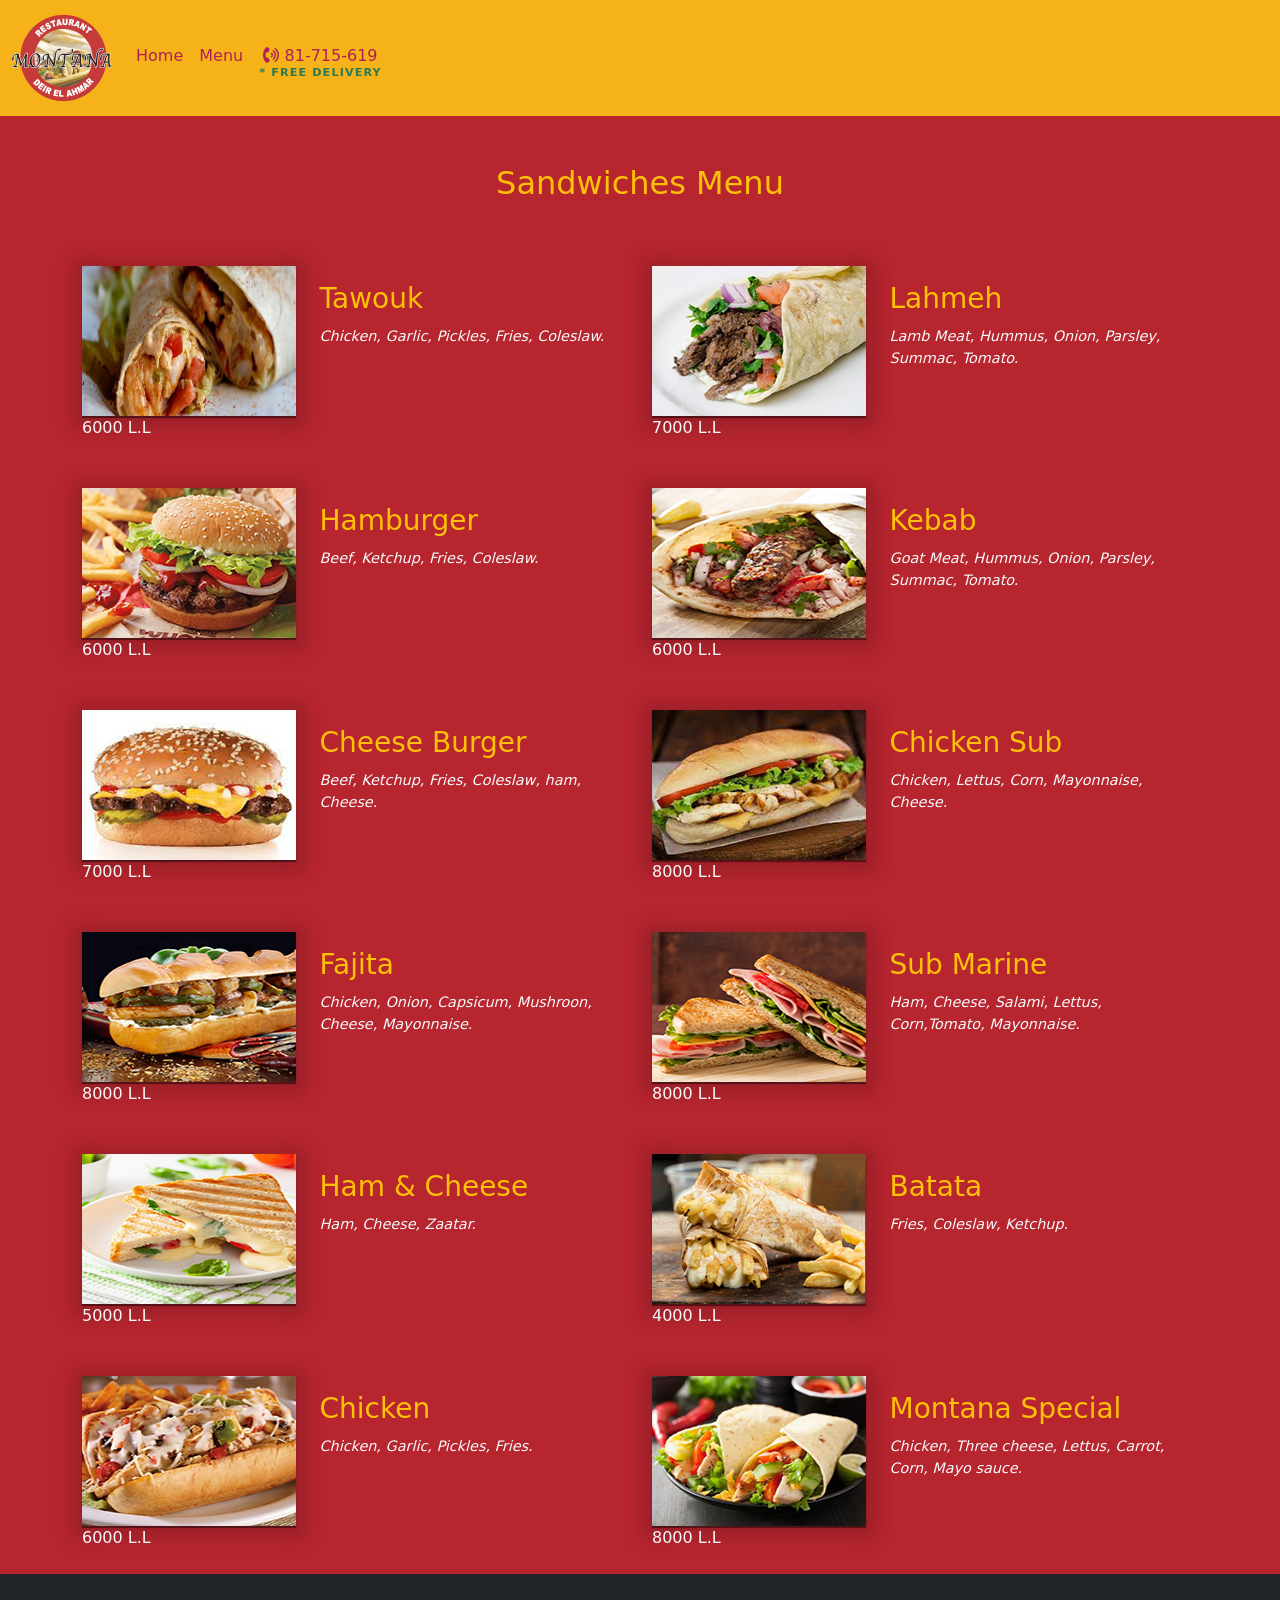
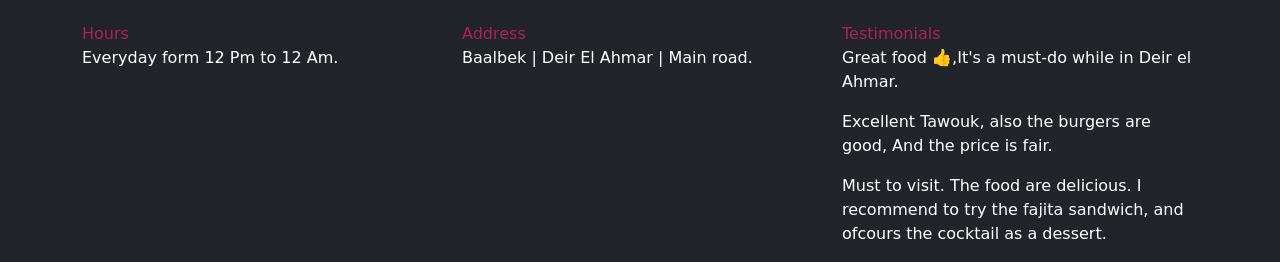
<file: sandwiches-menu.html>
<!DOCTYPE html>
<html lang="en">

<head>
    <meta charset="utf-8" />
    <meta http-equiv="X-UA-compatible" content="IE=edge" />
    <meta name="viewport" content="width=device-width, initial-scale=1" />
    <title>Sandwiches Menu</title>
    <link rel="stylesheet" href="css/styles.css" />
    <link href="https://fonts.googleapis.com/css?family=Oxygen:300,400,700&display=swap" rel="stylesheet" />
    <link href="https://cdn.jsdelivr.net/npm/bootstrap@5.0.2/dist/css/bootstrap.min.css" rel="stylesheet" integrity="sha384-EVSTQN3/azprG1Anm3QDgpJLIm9Nao0Yz1ztcQTwFspd3yD65VohhpuuCOmLASjC" crossorigin="anonymous" />
    <link rel="stylesheet" href="https://cdnjs.cloudflare.com/ajax/libs/font-awesome/6.0.0-beta2/css/all.min.css" integrity="sha512-YWzhKL2whUzgiheMoBFwW8CKV4qpHQAEuvilg9FAn5VJUDwKZZxkJNuGM4XkWuk94WCrrwslk8yWNGmY1EduTA==" crossorigin="anonymous" referrerpolicy="no-referrer"
    />
</head>

<body>
    <nav id="header-nav" class="navbar navbar-expand-sm navbar-light bg-primary">
        <div class="container-fluid">
            <a href="index.html"><img src="images/montana-logo.png" alt="" width="100px"></a>
            <a class="navbar-brand" href="index.html"></a>
            <button class="navbar-toggler" type="button" data-bs-toggle="collapse" data-bs-target="#navbarNav" aria-controls="navbarNav" aria-expanded="false" aria-label="Toggle navigation">
				<span class="navbar-toggler-icon"></span>
			</button>
            <div class="collapse navbar-collapse" id="navbarNav">
                <div class="navbar-nav text-center">
                    <a class="nav-link active wine-color rounded" aria-current="page" href="index.html">Home</a>
                    <a class="nav-link active wine-color rounded" aria-current="page" href="menu-categories.html">Menu</a>
                    <a id="call-btn" class="nav-link rounded p-sm-2 d-sm-block wine-color" href="tel:81-715-619">
                        <span><i class="fas fa-phone-volume"></i></span> 81-715-619
                        <span id="xs-deliver" class="text-center visible-xs d-block">
							* Free Delivery
						</span>
                    </a>
                </div>
            </div>
        </div>
    </nav>

    <h2 class="text-center mt-5 text-warning">Sandwiches Menu</h2>

    <div class="container mt-3 text-light">
        <section class="row">
            <div class="text-center text-sm-start col-md-6 mt-5">
                <div class="row">
                    <div class="col-sm-5">
                        <div class="w-sm-50">
                            <img class="shadow-box w-100" width="250" height="150" src="images/menu/sandwiches/tawouk.jpg" alt="Item">
                        </div>
                        <div class="menu-item-price">6000 L.L</div>
                    </div>
                    <div class="menu-item-description col-sm-7 mt-3">
                        <h3 class="menu-item-title text-warning">Tawouk</h3>
                        <p class="menu-item-details">Chicken, Garlic, Pickles, Fries, Coleslaw.</p>
                    </div>
                </div>
                <hr class="d-sm-none m-auto" />

            </div>

            <div class="text-center text-sm-start col-md-6 mt-5">
                <div class="row">
                    <div class="col-sm-5">
                        <div class="w-sm-50">
                            <img class="shadow-box w-100" width="250" height="150" src="images/menu/sandwiches/lahmeh.jpg" alt="Item">
                        </div>
                        <div class="menu-item-price">7000 L.L</div>
                    </div>
                    <div class="menu-item-description col-sm-7 mt-3">
                        <h3 class="menu-item-title text-warning">Lahmeh</h3>
                        <p class="menu-item-details">Lamb Meat, Hummus, Onion, Parsley, Summac, Tomato.</p>
                    </div>
                </div>
                <hr class="d-sm-none m-auto" />

            </div>

            <div class="text-center text-sm-start col-md-6 mt-5">
                <div class="row">
                    <div class="col-sm-5">
                        <div class="w-sm-50">
                            <img class="shadow-box w-100" width="250" height="150" src="images/menu/sandwiches/hamburger.jpg" alt="Item">
                        </div>
                        <div class="menu-item-price">6000 L.L</div>
                    </div>
                    <div class="menu-item-description col-sm-7 mt-3">
                        <h3 class="menu-item-title text-warning">Hamburger</h3>
                        <p class="menu-item-details">Beef, Ketchup, Fries, Coleslaw.</p>
                    </div>
                </div>
                <hr class="d-sm-none m-auto" />

            </div>

            <div class="text-center text-sm-start col-md-6 mt-5">
                <div class="row">
                    <div class="col-sm-5">
                        <div class="w-sm-50">
                            <img class="shadow-box w-100" width="250" height="150" src="images/menu/sandwiches/kebab.jpg" alt="Item">
                        </div>
                        <div class="menu-item-price">6000 L.L</div>
                    </div>
                    <div class="menu-item-description col-sm-7 mt-3">
                        <h3 class="menu-item-title text-warning">Kebab</h3>
                        <p class="menu-item-details">Goat Meat, Hummus, Onion, Parsley, Summac, Tomato.</p>
                    </div>
                </div>
                <hr class="d-sm-none m-auto" />

            </div>

            <div class="text-center text-sm-start col-md-6 mt-5">
                <div class="row">
                    <div class="col-sm-5">
                        <div class="w-sm-50">
                            <img class="shadow-box w-100" width="250" height="150" src="images/menu/sandwiches/cheeseburger.jpg" alt="Item">
                        </div>
                        <div class="menu-item-price">7000 L.L</div>
                    </div>
                    <div class="menu-item-description col-sm-7 mt-3">
                        <h3 class="menu-item-title text-warning">Cheese Burger</h3>
                        <p class="menu-item-details">Beef, Ketchup, Fries, Coleslaw, ham, Cheese.</p>
                    </div>
                </div>
                <hr class="d-sm-none m-auto" />

            </div>

            <div class="text-center text-sm-start col-md-6 mt-5">
                <div class="row">
                    <div class="col-sm-5">
                        <div class="w-sm-50">
                            <img class="shadow-box w-100" width="250" height="150" src="images/menu/sandwiches/chicken sub.jpg" alt="Item">
                        </div>
                        <div class="menu-item-price">8000 L.L</div>
                    </div>
                    <div class="menu-item-description col-sm-7 mt-3">
                        <h3 class="menu-item-title text-warning">Chicken Sub</h3>
                        <p class="menu-item-details">Chicken, Lettus, Corn, Mayonnaise, Cheese.</p>
                    </div>
                </div>
                <hr class="d-sm-none m-auto" />

            </div>

            <div class="text-center text-sm-start col-md-6 mt-5">
                <div class="row">
                    <div class="col-sm-5">
                        <div class="w-sm-50">
                            <img class="shadow-box w-100" width="250" height="150" src="images/menu/sandwiches/fajita.jpg" alt="Item">
                        </div>
                        <div class="menu-item-price">8000 L.L</div>
                    </div>
                    <div class="menu-item-description col-sm-7 mt-3">
                        <h3 class="menu-item-title text-warning">Fajita</h3>
                        <p class="menu-item-details">Chicken, Onion, Capsicum, Mushroon, Cheese, Mayonnaise.</p>
                    </div>
                </div>
                <hr class="d-sm-none m-auto" />

            </div>

            <div class="text-center text-sm-start col-md-6 mt-5">
                <div class="row">
                    <div class="col-sm-5">
                        <div class="w-sm-50">
                            <img class="shadow-box w-100" width="250" height="150" src="images/menu/sandwiches/submarine.jpg" alt="Item">
                        </div>
                        <div class="menu-item-price">8000 L.L</div>
                    </div>
                    <div class="menu-item-description col-sm-7 mt-3">
                        <h3 class="menu-item-title text-warning">Sub Marine</h3>
                        <p class="menu-item-details">Ham, Cheese, Salami, Lettus, Corn,Tomato, Mayonnaise.</p>
                    </div>
                </div>
                <hr class="d-sm-none m-auto" />

            </div>

            <div class="text-center text-sm-start col-md-6 mt-5">
                <div class="row">
                    <div class="col-sm-5">
                        <div class="w-sm-50">
                            <img class="shadow-box w-100" width="250" height="150" src="images/menu/sandwiches/ham and cheese.jpg" alt="Item">
                        </div>
                        <div class="menu-item-price">5000 L.L</div>
                    </div>
                    <div class="menu-item-description col-sm-7 mt-3">
                        <h3 class="menu-item-title text-warning">Ham &amp; Cheese</h3>
                        <p class="menu-item-details">Ham, Cheese, Zaatar.</p>
                    </div>
                </div>
                <hr class="d-sm-none m-auto" />

            </div>

            <div class="text-center text-sm-start col-md-6 mt-5">
                <div class="row">
                    <div class="col-sm-5">
                        <div class="w-sm-50">
                            <img class="shadow-box w-100" width="250" height="150" src="images/menu/sandwiches/batata.jpg" alt="Item">
                        </div>
                        <div class="menu-item-price">4000 L.L</div>
                    </div>
                    <div class="menu-item-description col-sm-7 mt-3">
                        <h3 class="menu-item-title text-warning">Batata</h3>
                        <p class="menu-item-details">Fries, Coleslaw, Ketchup.</p>
                    </div>
                </div>
                <hr class="d-sm-none m-auto" />

            </div>

            <div class="text-center text-sm-start col-md-6 mt-5">
                <div class="row">
                    <div class="col-sm-5">
                        <div class="w-sm-50">
                            <img class="shadow-box w-100" width="250" height="150" src="images/menu/sandwiches/chicken.jpg" alt="Item">
                        </div>
                        <div class="menu-item-price">6000 L.L</div>
                    </div>
                    <div class="menu-item-description col-sm-7 mt-3">
                        <h3 class="menu-item-title text-warning">Chicken</h3>
                        <p class="menu-item-details">Chicken, Garlic, Pickles, Fries.</p>
                    </div>
                </div>
                <hr class="d-sm-none m-auto" />

            </div>

            <div class="text-center text-sm-start col-md-6 mt-5">
                <div class="row">
                    <div class="col-sm-5">
                        <div class="w-sm-50">
                            <img class="shadow-box w-100" width="250" height="150" src="images/menu/sandwiches/montana special.jpg" alt="Item">
                        </div>
                        <div class="menu-item-price">8000 L.L</div>
                    </div>
                    <div class="menu-item-description col-sm-7 mt-3">
                        <h3 class="menu-item-title text-warning">Montana Special</h3>
                        <p class="menu-item-details">Chicken, Three cheese, Lettus, Carrot, Corn, Mayo sauce.</p>
                    </div>
                </div>
                <hr class="d-sm-none m-auto" />

            </div>
        </section>
    </div>

    <footer class="bg-dark text-white pt-5 mt-4">
        <div class="container">
            <div class="row text-center text-sm-start">
                <section class="col-sm-4">
                    <span class="wine-color font-weight-bold h6">Hours</span><br /> Everyday form 12 Pm to 12 Am.
                    <hr class="d-sm-none" />
                </section>
                <section class="col-sm-4">
                    <span class="wine-color font-weight-bold h6">Address</span><br /> Baalbek | Deir El Ahmar | Main road.
                    <hr class="d-sm-none" />
                </section>
                <section class="col-sm-4">
                    <span class="wine-color font-weight-bold h6">Testimonials</span><br />
                    <p>Great food 👍,It's a must-do while in Deir el Ahmar.</p>
                    <p>
                        Excellent Tawouk, also the burgers are good, And the price is fair.
                    </p>
                    <p>
                        Must to visit. The food are delicious. I recommend to try the fajita sandwich, and ofcours the cocktail as a dessert.
                    </p>
                </section>
            </div>
        </div>
    </footer>

    <script src="https://cdn.jsdelivr.net/npm/bootstrap@5.0.2/dist/js/bootstrap.bundle.min.js" integrity="sha384-MrcW6ZMFYlzcLA8Nl+NtUVF0sA7MsXsP1UyJoMp4YLEuNSfAP+JcXn/tWtIaxVXM" crossorigin="anonymous"></script>

</body>

</html>
</file>
<file: css/styles.css>
body {
    font-size: 16px;
    color: #fff;
    background-color: #b7252f!important;
    font-family: 'Oxygen', sans-serif;
}


/** HEADER **/

#header-nav {
    background-color: #f6b319!important;
    border-radius: 0;
    border: 0;
}

.navbar-nav a:hover {
    background: #f1ca6d!important;
}

.shadow-box {
    box-shadow: 0 2px 1px 0 rgba(0, 0, 0, .45), 0 3px 17px 10px rgba(0, 0, 0, 0.15) !important;
    /* --tw-shadow: 0 10px 15px -3px rgba(0, 0, 0, 0.1), 0 4px 6px -2px rgba(0, 0, 0, 0.05);
    box-shadow: var(--tw-ring-offset-shadow, 0 0 #0000), var(--tw-ring-shadow, 0 0 #0000), var(--tw-shadow) */
}


/********** medium devices*******/

#menu-tile,
#specials-tile,
#map-tile {
    height: 250px;
    width: 100%;
    margin-bottom: 48px;
    position: relative;
    border: 2px solid #3f0c1f;
    overflow: hidden;
}

#menu-tile:hover,
#specials-tile:hover,
#map-tile:hover {
    box-shadow: 0 1px 5px 1px #cccccc;
}


/* 
#menu-tile {
    background: url('../images/menu-tile.jpg') cover no-repeat;
    background-position: center;
} */

#specials-tile {
    background: url('../images/specials-tile.jpg') no-repeat;
    background-position: center;
}

#menu-tile span,
#specials-tile span,
#map-tile span {
    position: absolute;
    bottom: 0;
    right: 0;
    width: 100%;
    text-align: center;
    font-size: 1.6em;
    text-transform: uppercase;
    background-color: #000;
    color: #fff;
    opacity: .8;
}


/********** Extra small devices*******/


/* 
@media(max-width: 767px) {
    .navbar-brand {
        padding-top: 10px;
        height: 80px;
    }
    .navbar-brand h1 {
        padding-top: 10px;
        font-size: 5vw;
    }
    .navbar-brand p {
        font-size: .6em;
        margin-top: 12px;
    }
    .navbar-brand p img {
        height: 20px;
    }
    #collapsable-nav a {
        font-size: 1.2em;
    }
    #collapsable-nav a span {
        font-size: 1em;
        margin-right: 5px;
    }
    /* #menu-tile,
    #specials-tile {
        /* width: 360px; */


/* margin: 0 auto 15px; */


/* } */

.panel-footer section {
    margin-bottom: 30px;
    text-align: center;
}

.panel-footer section:nth-child(3) {
    margin-bottom: 0;
}

.panel-footer section hr {
    width: 50%;
}

.menu-item-tile .menu-item-photo {
    margin-right: auto;
}

.menu-item-tile .col-sm-5 .menu-item-price {
    text-align: center;
    margin-bottom: 10px;
}

.menu-item-tile .menu-item-description {
    text-align: center;
}

.wine-color {
    color: #af2156!important;
}

#call-btn>a {
    background-color: #f6b319;
    color: #951c49;
    text-align: left;
    padding-top: 10px!important;
}

#xs-deliver {
    margin-top: 5px;
    font-size: .7em;
    letter-spacing: .1em;
    text-transform: uppercase;
    line-height: 0;
    color: #2b7954;
    font-weight: bold;
}

.panel-footer {
    margin-top: 30px;
    padding-top: 35px;
    padding-bottom: 30px;
    background-color: #222;
    border-top: 0;
}

.panel-footer div.row {
    margin-bottom: 35px;
}

#hours,
#address {
    line-height: 2;
}

#hours>span,
#address>span {
    font-size: 1.3em;
}

#address p {
    color: #557c3e;
    font-size: .8em;
    line-height: 1.8;
}

#testimonials {
    font-style: italic;
}

#testimonials p:nth-child(2),
#testimonials p:nth-child(3) {
    margin-top: 25px;
}

@media(max-width: 576px) {
    .w-sm-50 {
        width: 70%!important;
        margin: auto;
    }
    .not-flex {
        display: block!important;
    }
}


/****** Menu categories page *****/

.category-tile {
    position: relative;
    border: 2px solid #3f0c1f overflow hidden;
    /* width: 200px; */
    height: 200px;
    margin: 0px auto 15px;
}

.category-tile span {
    position: absolute;
    bottom: 0;
    right: 0;
    width: 100%;
    text-align: center;
    font-size: 1.2em;
    text-transform: uppercase;
    background-color: #000;
    color: #fff;
    opacity: .8;
}

.category-tile:hover {
    box-shadow: 0 1px 5px 1px #cccccc;
}

#menu-categories-title {
    margin-bottom: 50px;
}


/******End of Menu categories page *****/


/******* Single Menu categoru *******/

.menu-item-tile {
    margin-bottom: 25px;
}

.menu-item-tile hr {
    width: 80%;
}

.menu-item-tile .menu-item-price {
    font-size: 1.1em;
    text-align: right;
    margin-top: -15px;
    margin-right: -15px;
}

.menu-item-photo {
    border: 2px solid #3f0c1f;
    overflow: hidden;
    padding: 0;
    margin-right: -15px;
    margin-left: auto;
    margin-bottom: 20px;
    max-width: 250px;
}

.menu-item-decription {
    padding-right: 30px;
}

.menu-item-title {
    margin: 0 0 10px;
}

.menu-item-details {
    font-style: italic;
    font-size: .9em;
}
</file>
